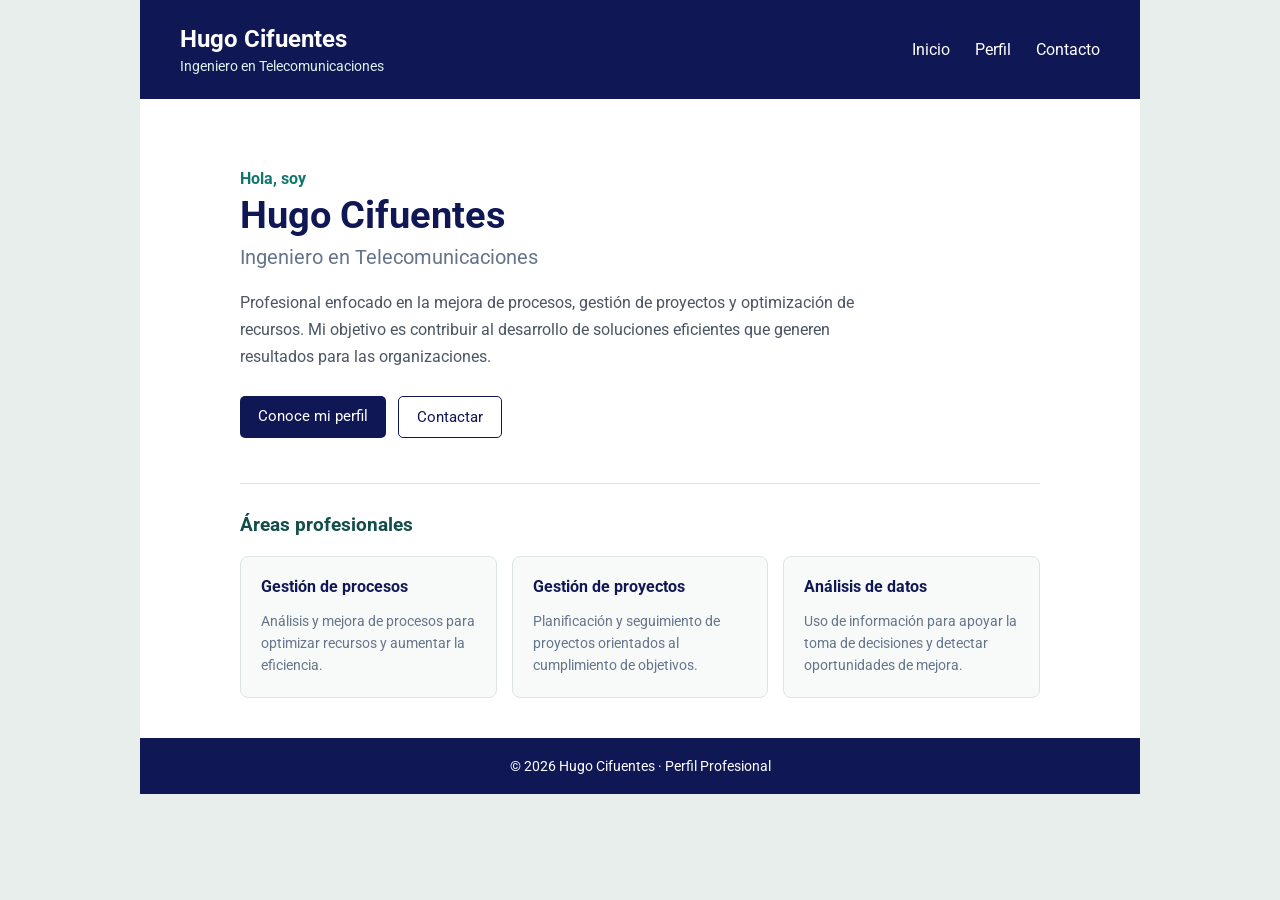
<file: index.html>
<!DOCTYPE html>
<html lang="es">

<head>
  <meta charset="UTF-8">
  <meta name="viewport" content="width=device-width, initial-scale=1.0">

  <!-- Cambie el título: es el texto de la pestaña del navegador
       y el que aparece en los resultados de búsqueda. -->
  <title>Pagina de Hugo</title>
  <meta name="description" content="Resumen del sitio en una sola línea.">

  <!-- La hoja de estilos se trabaja a partir de la sesión 3. -->

  <link rel="preconnect" href="https://fonts.googleapis.com">
  <link rel="preconnect" href="https://fonts.gstatic.com" crossorigin>
  <link href="https://fonts.googleapis.com/css2?family=Roboto:ital,wght@0,100..900;1,100..900&display=swap"
    rel="stylesheet">

  <link rel="stylesheet" href="css/estilos.css">
  <script src="js/scripts.js" defer></script>
</head>

<body>
  <div class="pagina">
    <header class="encabezado">
      <div class="contenedor encabezado-contenido">
        <div class="marca">
          <h1>Hugo Cifuentes</h1>
          <p>Ingeniero en Telecomunicaciones</p>
        </div>

        <nav>
          <a href="index.html">Inicio</a>
          <a href="perfil.html">Perfil</a>
          <a href="contacto.html">Contacto</a>
        </nav>
      </div>
    </header>
    <main>
      <section class="inicio">

        <div class="presentacion">
          <p class="saludo">Hola, soy</p>

          <h2>Hugo Cifuentes</h2>

          <h3>Ingeniero en Telecomunicaciones</h3>

          <p class="descripcion">
            Profesional enfocado en la mejora de procesos, gestión de proyectos
            y optimización de recursos. Mi objetivo es contribuir al desarrollo
            de soluciones eficientes que generen resultados para las organizaciones.
          </p>

          <div class="botones-inicio">
            <a href="perfil.html" class="boton-principal">Conoce mi perfil</a>
            <a href="contacto.html" class="boton-secundario">Contactar</a>
          </div>
        </div>

        <div class="areas">
          <h3>Áreas profesionales</h3>

          <div class="areas-contenido">

            <div class="area">
              <h4>Gestión de procesos</h4>
              <p>
                Análisis y mejora de procesos para optimizar recursos
                y aumentar la eficiencia.
              </p>
            </div>

            <div class="area">
              <h4>Gestión de proyectos</h4>
              <p>
                Planificación y seguimiento de proyectos orientados
                al cumplimiento de objetivos.
              </p>
            </div>

            <div class="area">
              <h4>Análisis de datos</h4>
              <p>
                Uso de información para apoyar la toma de decisiones
                y detectar oportunidades de mejora.
              </p>
            </div>

          </div>
        </div>

      </section>
    </main>
    <footer class="pie-pagina">
      <div class="contenedor">
        <p>&copy; 2026 Hugo Cifuentes · Perfil Profesional</p>
      </div>
    </footer>
  </div>
</body>

</html>
</file>
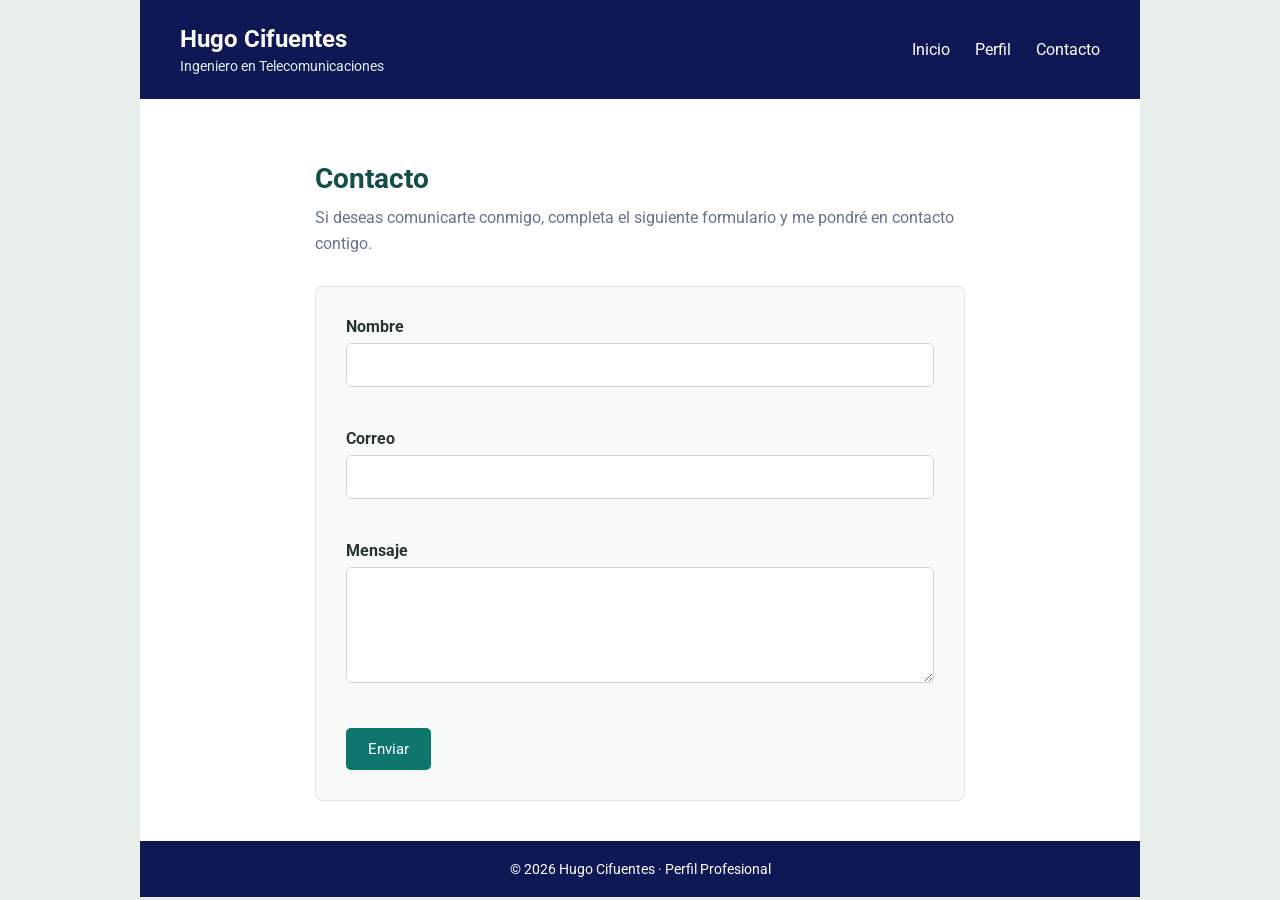
<file: contacto.html>
<!DOCTYPE html>
<html lang="es">

<head>
  <meta charset="UTF-8">
  <meta name="viewport" content="width=device-width, initial-scale=1.0">
  <title>Pagina de contacto Hugo</title>
  <!-- La hoja de estilos se trabaja a partir de la sesión 3. -->
  <link rel="preconnect" href="https://fonts.googleapis.com">
  <link rel="preconnect" href="https://fonts.gstatic.com" crossorigin>
  <link href="https://fonts.googleapis.com/css2?family=Roboto:ital,wght@0,100..900;1,100..900&display=swap"
    rel="stylesheet">

  <link rel="stylesheet" href="css/estilos.css">
  <script src="js/scripts.js" defer></script>
</head>

<body>
  <div class="pagina">

    <header class="encabezado">
      <div class="contenedor encabezado-contenido">
        <div class="marca">
          <h1>Hugo Cifuentes</h1>
          <p>Ingeniero en Telecomunicaciones</p>
        </div>

        <nav>
          <a href="index.html">Inicio</a>
          <a href="perfil.html">Perfil</a>
          <a href="contacto.html">Contacto</a>
        </nav>
      </div>
    </header>
    <main>
      <section class="contacto">
        <div class="titulo-seccion">
          <h2>Contacto</h2>
          <p>
            Si deseas comunicarte conmigo, completa el siguiente formulario
            y me pondré en contacto contigo.
          </p>
        </div>

        <form id="contacto" class="formulario-contacto" novalidate>
  <input type="hidden" name="access_key" value="ce506c18-0d15-43e2-99d7-3a3df4a74417">

       
          <div class="campo">
            <label for="nombre">Nombre</label>
            <input type="text" id="nombre" name="nombre">
            <p class="error" id="error-nombre"></p>
          </div>

          <div class="campo">
            <label for="correo">Correo</label>
            <input type="email" id="correo" name="correo">
            <p class="error" id="error-correo"></p>
          </div>

          <div class="campo">
            <label for="mensaje">Mensaje</label>
            <textarea id="mensaje" name="mensaje" rows="5"></textarea>
            <p class="error" id="error-mensaje"></p>
          </div>

          <button type="submit">Enviar</button>

          <p id="mensaje-exito" class="exito oculto"></p>

        </form>
      </section>
    </main>
    <footer class="pie-pagina">
      <div class="contenedor">
        <p>&copy; 2026 Hugo Cifuentes · Perfil Profesional</p>
      </div>
    </footer>
  </div>
</body>

</html>
</file>
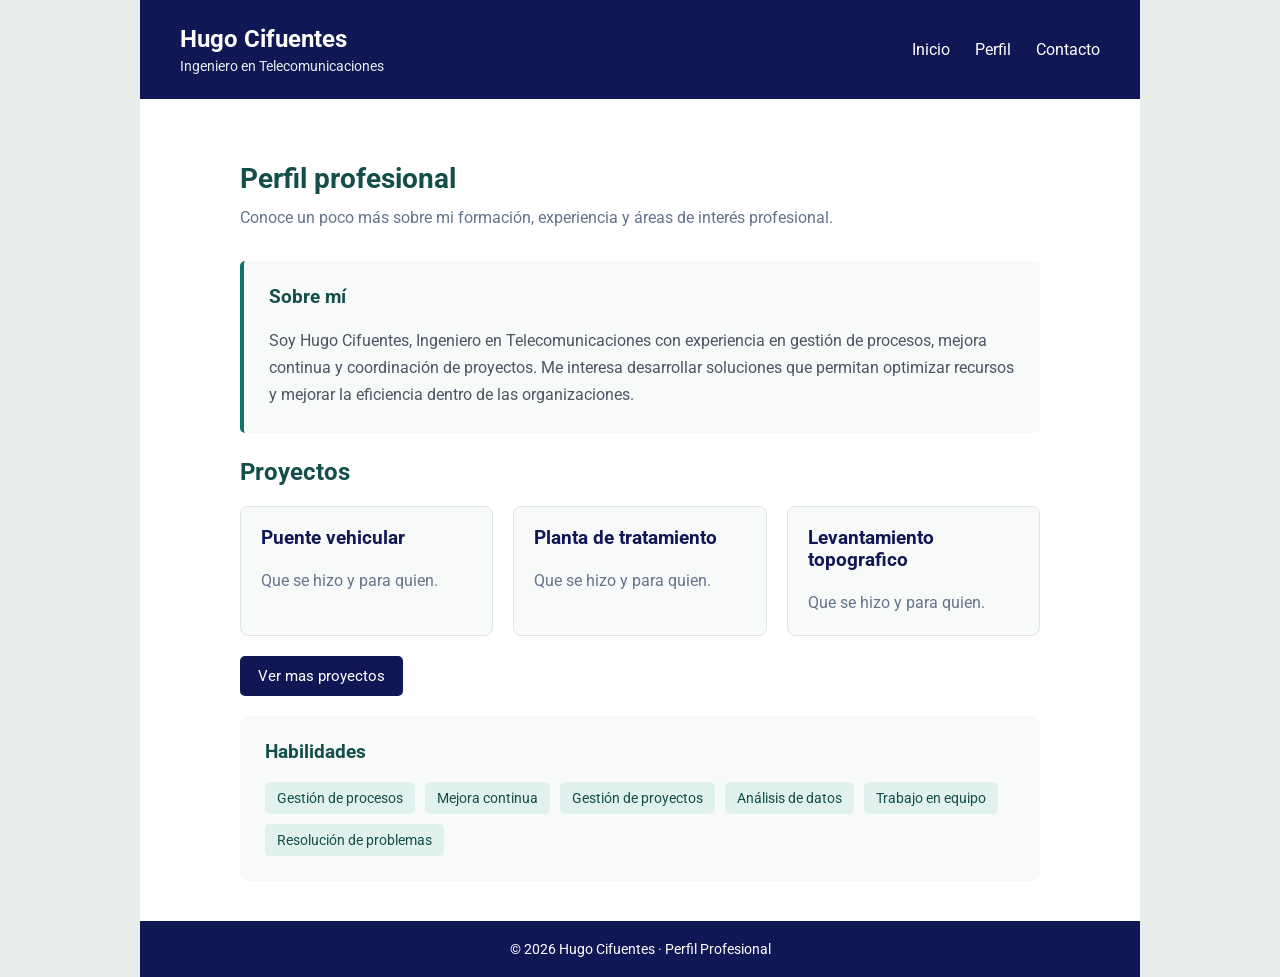
<file: perfil.html>
<!DOCTYPE html>
<html lang="es">

<head>
  <meta charset="UTF-8">
  <meta name="viewport" content="width=device-width, initial-scale=1.0">
  <title>Pagina de Hugo</title>
  <!-- La hoja de estilos se trabaja a partir de la sesión 3. -->
  <link rel="preconnect" href="https://fonts.googleapis.com">
  <link rel="preconnect" href="https://fonts.gstatic.com" crossorigin>
  <link href="https://fonts.googleapis.com/css2?family=Roboto:ital,wght@0,100..900;1,100..900&display=swap"
    rel="stylesheet">

  <link rel="stylesheet" href="css/estilos.css">
  <script src="js/scripts.js" defer></script>
</head>

<body>
  <div class="pagina">


    <header class="encabezado">
      <div class="contenedor encabezado-contenido">
        <div class="marca">
          <h1>Hugo Cifuentes</h1>
          <p>Ingeniero en Telecomunicaciones</p>
        </div>

        <nav>
          <a href="index.html">Inicio</a>
          <a href="perfil.html">Perfil</a>
          <a href="contacto.html">Contacto</a>
        </nav>
      </div>
    </header>
    <main>
      <section class="perfil">

        <div class="titulo-seccion">
          <h2>Perfil profesional</h2>
          <p>
            Conoce un poco más sobre mi formación, experiencia
            y áreas de interés profesional.
          </p>
        </div>

        <div class="sobre-mi">
          <h3>Sobre mí</h3>
          <p>
            Soy Hugo Cifuentes, Ingeniero en Telecomunicaciones con experiencia en
            gestión de procesos, mejora continua y coordinación de proyectos.
            Me interesa desarrollar soluciones que permitan optimizar recursos
            y mejorar la eficiencia dentro de las organizaciones.
          </p>
        </div>

        <section class="proyectos">
          <h2>Proyectos</h2>

          <div class="tarjetas" id="tarjetas"></div>
          <!--
          <div class="tarjetas">

            <article class="proyecto">
              <h3>Sistema de inventario</h3>
              <p>
                Aplicación para registrar productos, controlar existencias
                y facilitar la gestión del inventario.
              </p>
            </article>

            <article class="proyecto">
              <h3>Sitio web personal</h3>
              <p>
                Desarrollo de un sitio web responsive utilizando HTML y CSS
                para presentar información profesional.
              </p>
            </article>

            <article class="proyecto">
              <h3>Sistema de ventas</h3>
              <p>
                Proyecto orientado al registro de ventas y consulta de
                información para apoyar el control de operaciones.
              </p>
            </article>

          </div>
        -->
          <button id="ver-mas" type="button">Ver mas proyectos</button>
          <div id="proyectos-extra" class="oculto">
            <section>
              <h2>Otros proyectos</h2>

              <div class="tarjetas">

                <article class="proyecto">
                  <h3>Sistema de inventario 2</h3>
                  <p>
                    Aplicación para registrar productos, controlar existencias
                    y facilitar la gestión del inventario.
                  </p>
                </article>

                <article class="proyecto">
                  <h3>Sitio web personal 2</h3>
                  <p>
                    Desarrollo de un sitio web responsive utilizando HTML y CSS
                    para presentar información profesional.
                  </p>
                </article>

                <article class="proyecto">
                  <h3>Sistema de ventas 2</h3>
                  <p>
                    Proyecto orientado al registro de ventas y consulta de
                    información para apoyar el control de operaciones.
                  </p>
                </article>

              </div>

            </section>
          </div>
        </section>

        <div class="habilidades">
          <h3>Habilidades</h3>

          <div class="lista-habilidades">
            <span>Gestión de procesos</span>
            <span>Mejora continua</span>
            <span>Gestión de proyectos</span>
            <span>Análisis de datos</span>
            <span>Trabajo en equipo</span>
            <span>Resolución de problemas</span>
          </div>
        </div>

      </section>
    </main>
    <footer class="pie-pagina">
      <div class="contenedor">
        <p>&copy; 2026 Hugo Cifuentes · Perfil Profesional</p>
      </div>
    </footer>
  </div>

</body>

</html>
</file>
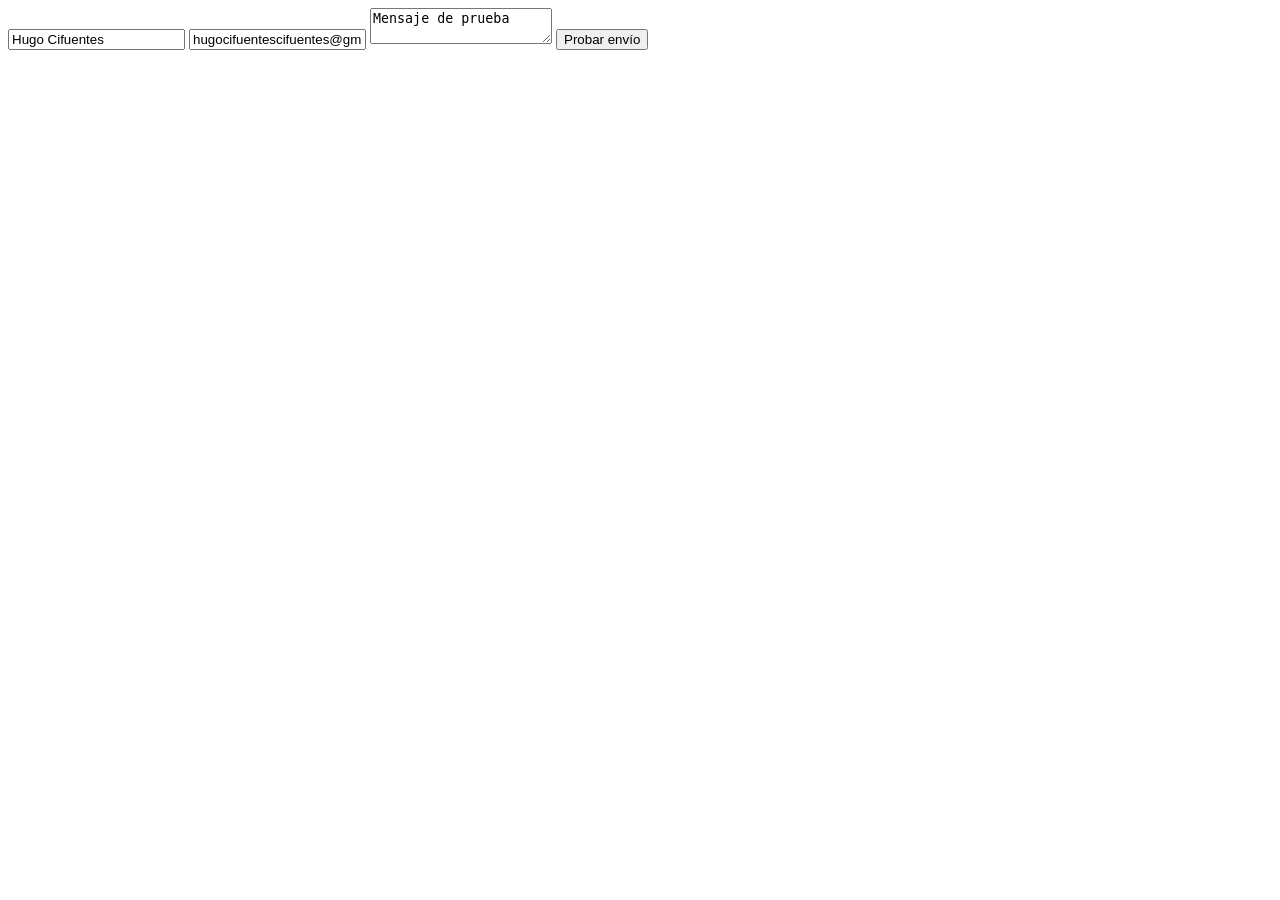
<file: prueba.html>
<!DOCTYPE html>
<html lang="es">
<head>
    <meta charset="UTF-8">
    <title>Prueba FormSubmit</title>
</head>
<body>

    <form action="https://formsubmit.co/hugocifuentescifuentes@gmail.com"
          method="POST">

        <input type="text"
               name="nombre"
               value="Hugo Cifuentes">

        <input type="email"
               name="correo"
               value="hugocifuentescifuentes@gmail.com">

        <textarea name="mensaje">Mensaje de prueba</textarea>

        <button type="submit">Probar envío</button>

    </form>

</body>
</html>
</file>
<file: css/estilos.css>
/* ==================================================
   VARIABLES GENERALES
   ================================================== */

:root {
  /* Colores principales */
  --color-primario: #101755;
  --color-primario-hover: #202a75;

  --color-secundario: #0f766e;
  --color-secundario-oscuro: #134e4a;

  /* Fondos */
  --color-fondo: #e8eeec;
  --color-superficie: #ffffff;
  --color-superficie-suave: #f8faf9;
  --color-resaltado: #e1f1ee;

  /* Texto */
  --color-texto: #263332;
  --color-texto-secundario: #64748b;
  --color-texto-suave: #4b5563;
  --color-texto-claro: #ffffff;

  /* Bordes */
  --color-borde: #dce5e2;
  --color-borde-input: #cbd5e1;

  /* Tipografía */
  --fuente-principal: "Roboto", sans-serif;

  /* Bordes redondeados */
  --radio-pequeno: 5px;
  --radio-normal: 8px;
}


/* ==================================================
   ESTILOS GENERALES
   ================================================== */

* {
  box-sizing: border-box;
}

body {
  margin: 0;
  font-family: var(--fuente-principal);
  background-color: var(--color-fondo);
  color: var(--color-texto);
}


/* ==================================================
   PÁGINA
   ================================================== */

.pagina {
  max-width: 1000px;
  margin: 0 auto;
  background-color: var(--color-superficie);
}


/* ==================================================
   HEADER
   ================================================== */

.encabezado {
  background-color: var(--color-primario);
  padding: 25px 40px;
}

.encabezado-contenido {
  display: flex;
  justify-content: space-between;
  align-items: center;
}

.marca h1 {
  margin: 0;
  color: var(--color-texto-claro);
  font-size: 24px;
}

.marca p {
  margin: 5px 0 0;
  color: var(--color-resaltado);
  font-size: 14px;
}


/* ==================================================
   NAVEGACIÓN
   ================================================== */

nav {
  display: flex;
  gap: 25px;
}

nav a {
  color: var(--color-texto-claro);
  text-decoration: none;
}

nav a:hover {
  text-decoration: underline;
}


/* ==================================================
   CONTENIDO PRINCIPAL
   ================================================== */

main {
  padding: 40px;
  min-height: 450px;
}


/* ==================================================
   INICIO
   ================================================== */

.inicio {
  max-width: 800px;
  margin: 0 auto;
}


/* Presentación */

.presentacion {
  padding: 30px 0 45px;
}

.saludo {
  margin: 0 0 5px;
  color: var(--color-secundario);
  font-weight: bold;
}

.presentacion h2 {
  margin: 0;
  font-size: 38px;
  color: var(--color-primario);
}

.presentacion h3 {
  margin: 8px 0 20px;
  font-size: 20px;
  color: var(--color-texto-secundario);
  font-weight: normal;
}

.descripcion {
  max-width: 650px;
  line-height: 1.7;
  color: var(--color-texto-suave);
}


/* ==================================================
   BOTONES DE INICIO
   ================================================== */

.botones-inicio {
  display: flex;
  gap: 12px;
  margin-top: 25px;
}

.boton-principal,
.boton-secundario {
  padding: 11px 18px;
  border-radius: var(--radio-pequeno);
  text-decoration: none;
  font-size: 15px;
}

.boton-principal {
  background-color: var(--color-primario);
  color: var(--color-texto-claro);
}

.boton-principal:hover {
  background-color: var(--color-primario-hover);
}

.boton-secundario {
  color: var(--color-primario);
  border: 1px solid var(--color-primario);
}

.boton-secundario:hover {
  background-color: var(--color-superficie-suave);
}


/* ==================================================
   ÁREAS PROFESIONALES
   ================================================== */

.areas {
  border-top: 1px solid var(--color-borde);
  padding-top: 30px;
}

.areas > h3 {
  color: var(--color-secundario-oscuro);
  margin-top: 0;
  margin-bottom: 20px;
}

.areas-contenido {
  display: flex;
  gap: 15px;
}

.area {
  width: 33.33%;
  padding: 20px;
  background-color: var(--color-superficie-suave);
  border: 1px solid var(--color-borde);
  border-radius: var(--radio-normal);
}

.area h4 {
  margin-top: 0;
  margin-bottom: 10px;
  color: var(--color-primario);
}

.area p {
  margin-bottom: 0;
  color: var(--color-texto-secundario);
  font-size: 14px;
  line-height: 1.6;
}


/* ==================================================
   PERFIL
   ================================================== */

.perfil {
  max-width: 800px;
  margin: 0 auto;
}


/* Sobre mí */

.sobre-mi {
  margin-bottom: 25px;
  padding: 25px;
  background-color: var(--color-superficie-suave);
  border-left: 4px solid var(--color-secundario);
  border-radius: var(--radio-pequeno);
}

.sobre-mi h3 {
  margin-top: 0;
  color: var(--color-secundario-oscuro);
}

.sobre-mi p {
  margin-bottom: 0;
  line-height: 1.7;
  color: var(--color-texto-suave);
}


/* Formación y experiencia */

.perfil-columnas {
  display: flex;
  gap: 20px;
  margin-bottom: 25px;
}

.tarjeta {
  width: 50%;
  padding: 25px;
  border: 1px solid var(--color-borde);
  border-radius: var(--radio-normal);
}

.tarjeta h3 {
  margin-top: 0;
  color: var(--color-secundario-oscuro);
}

.tarjeta h4 {
  margin-bottom: 5px;
}

.tarjeta p {
  margin: 0 0 5px;
  color: var(--color-texto-secundario);
}

.tarjeta span {
  font-size: 14px;
  color: var(--color-secundario);
}


/* ==================================================
   HABILIDADES
   ================================================== */

.habilidades {
  margin-top: 20px;
  padding: 25px;
  background-color: var(--color-superficie-suave);
  border-radius: var(--radio-normal);
}

.habilidades h3 {
  margin-top: 0;
  color: var(--color-secundario-oscuro);
}

.lista-habilidades {
  display: flex;
  flex-wrap: wrap;
  gap: 10px;
}

.lista-habilidades span {
  padding: 8px 12px;
  background-color: var(--color-resaltado);
  color: var(--color-secundario-oscuro);
  border-radius: var(--radio-pequeno);
  font-size: 14px;
}


/* ==================================================
   CONTACTO
   ================================================== */

.contacto {
  max-width: 650px;
  margin: 0 auto;
}

.titulo-seccion {
  margin-bottom: 30px;
}

.titulo-seccion h2 {
  margin-bottom: 10px;
  font-size: 28px;
  color: var(--color-secundario-oscuro);
}

.titulo-seccion p {
  margin: 0;
  color: var(--color-texto-secundario);
  line-height: 1.6;
}


/* ==================================================
   FORMULARIO
   ================================================== */

.formulario-contacto {
  background-color: var(--color-superficie-suave);
  padding: 30px;
  border: 1px solid var(--color-borde);
  border-radius: var(--radio-normal);
}

.campo {
  margin-bottom: 20px;
}

.campo label {
  display: block;
  margin-bottom: 7px;
  font-weight: bold;
  color: var(--color-texto);
}

.campo input,
.campo textarea {
  width: 100%;
  padding: 12px;
  font-family: inherit;
  font-size: 15px;
  border: 1px solid var(--color-borde-input);
  border-radius: var(--radio-pequeno);
}

.campo input:focus,
.campo textarea:focus {
  outline: none;
  border-color: var(--color-secundario);
}

.campo textarea {
  resize: vertical;
}


/* Botón del formulario */

.formulario-contacto button {
  background-color: var(--color-secundario);
  color: var(--color-texto-claro);
  border: none;
  padding: 12px 22px;
  font-family: inherit;
  font-size: 15px;
  border-radius: var(--radio-pequeno);
  cursor: pointer;
}

.formulario-contacto button:hover {
  background-color: var(--color-secundario-oscuro);
}


/* ==================================================
   FOOTER
   ================================================== */

.pie-pagina {
  background-color: var(--color-primario);
  color: var(--color-texto-claro);
  text-align: center;
  padding: 20px;
}

.pie-pagina p {
  margin: 0;
  font-size: 14px;
}


/* ==================================================
   RESPONSIVE - TABLETS Y CELULARES
   ================================================== */

@media (max-width: 768px) {

  /* Header */

  .encabezado {
    padding: 20px;
  }

  .encabezado-contenido {
    flex-direction: column;
    align-items: flex-start;
    gap: 20px;
  }

  nav {
    width: 100%;
    gap: 15px;
  }


  /* Contenido */

  main {
    padding: 25px 20px;
  }


  /* Inicio */

  .presentacion h2 {
    font-size: 32px;
  }

  .botones-inicio {
    flex-wrap: wrap;
  }

  .areas-contenido {
    flex-direction: column;
  }

  .area {
    width: 100%;
  }


  /* Perfil */

  .perfil-columnas {
    flex-direction: column;
  }

  .tarjeta {
    width: 100%;
  }


  /* Formulario 

  .formulario-contacto {
    padding: 20px;
  }
*/

  /* Footer */

  .pie-pagina {
    padding: 20px 15px;
  }
}

/* ==================================================
   PROYECTOS
   ================================================== */

.proyectos {
  margin-top: 25px;
}

.proyectos > h2 {
  color: var(--color-secundario-oscuro);
  margin-bottom: 20px;
}

.tarjetas {
  display: grid;
  grid-template-columns: repeat(auto-fit, minmax(240px, 1fr));
  gap: 20px;
}

.proyecto {
  padding: 20px;
  background-color: var(--color-superficie-suave);
  border: 1px solid var(--color-borde);
  border-radius: var(--radio-normal);
}

.proyecto h3 {
  margin-top: 0;
  color: var(--color-primario);
}

.proyecto p {
  margin-bottom: 0;
  color: var(--color-texto-secundario);
  line-height: 1.6;
}

/*
Agregar al final de estilos.csss
*/

.oculto {
   display: none;
}

/* Botón ver más proyectos */

#ver-mas {
  margin-top: 20px;
  padding: 11px 18px;

  font-family: inherit;
  font-size: 15px;

  background-color: var(--color-primario);
  color: var(--color-texto-claro);

  border: none;
  border-radius: var(--radio-pequeno);

  cursor: pointer;
}

#ver-mas:hover {
  background-color: var(--color-primario-hover);
}

/* CSS del formulario-contacto */
.formulario-contacto {
    background-color: var(--color-superficie-suave);
    padding: 30px;
    border: 1px solid var(--color-borde);
    border-radius: var(--radio-normal);
}

.campo {
    margin-bottom: 20px;
}

.campo label {
    display: block;
    margin-bottom: 7px;
    font-weight: bold;
    color: var(--color-texto);
}

.campo input,
.campo textarea {
    width: 100%;
    padding: 12px;
    font-family: inherit;
    font-size: 15px;
    border: 1px solid var(--color-borde-input);
    border-radius: var(--radio-pequeno);
}

.campo input:focus,
.campo textarea:focus {
    outline: none;
    border-color: var(--color-secundario);
}

.campo textarea {
    resize: vertical;
}

.formulario-contacto button {
    background-color: var(--color-secundario);
    color: var(--color-texto-claro);
    border: none;
    padding: 12px 22px;
    font-family: inherit;
    font-size: 15px;
    border-radius: var(--radio-pequeno);
    cursor: pointer;
}

.formulario-contacto button:hover {
    background-color: var(--color-secundario-oscuro);
}

.error {
    color: red;
    font-size: 0.9rem;
    margin: 0.25rem 0 0;
    min-height: 1.1rem;
}

.campo-invalido {
    border: 2px solid red;
}

.exito {
    color: var(--color-secundario);
    font-weight: 600;
    margin-top: 1rem;
}

.oculto {
    display: none;
}
</file>
